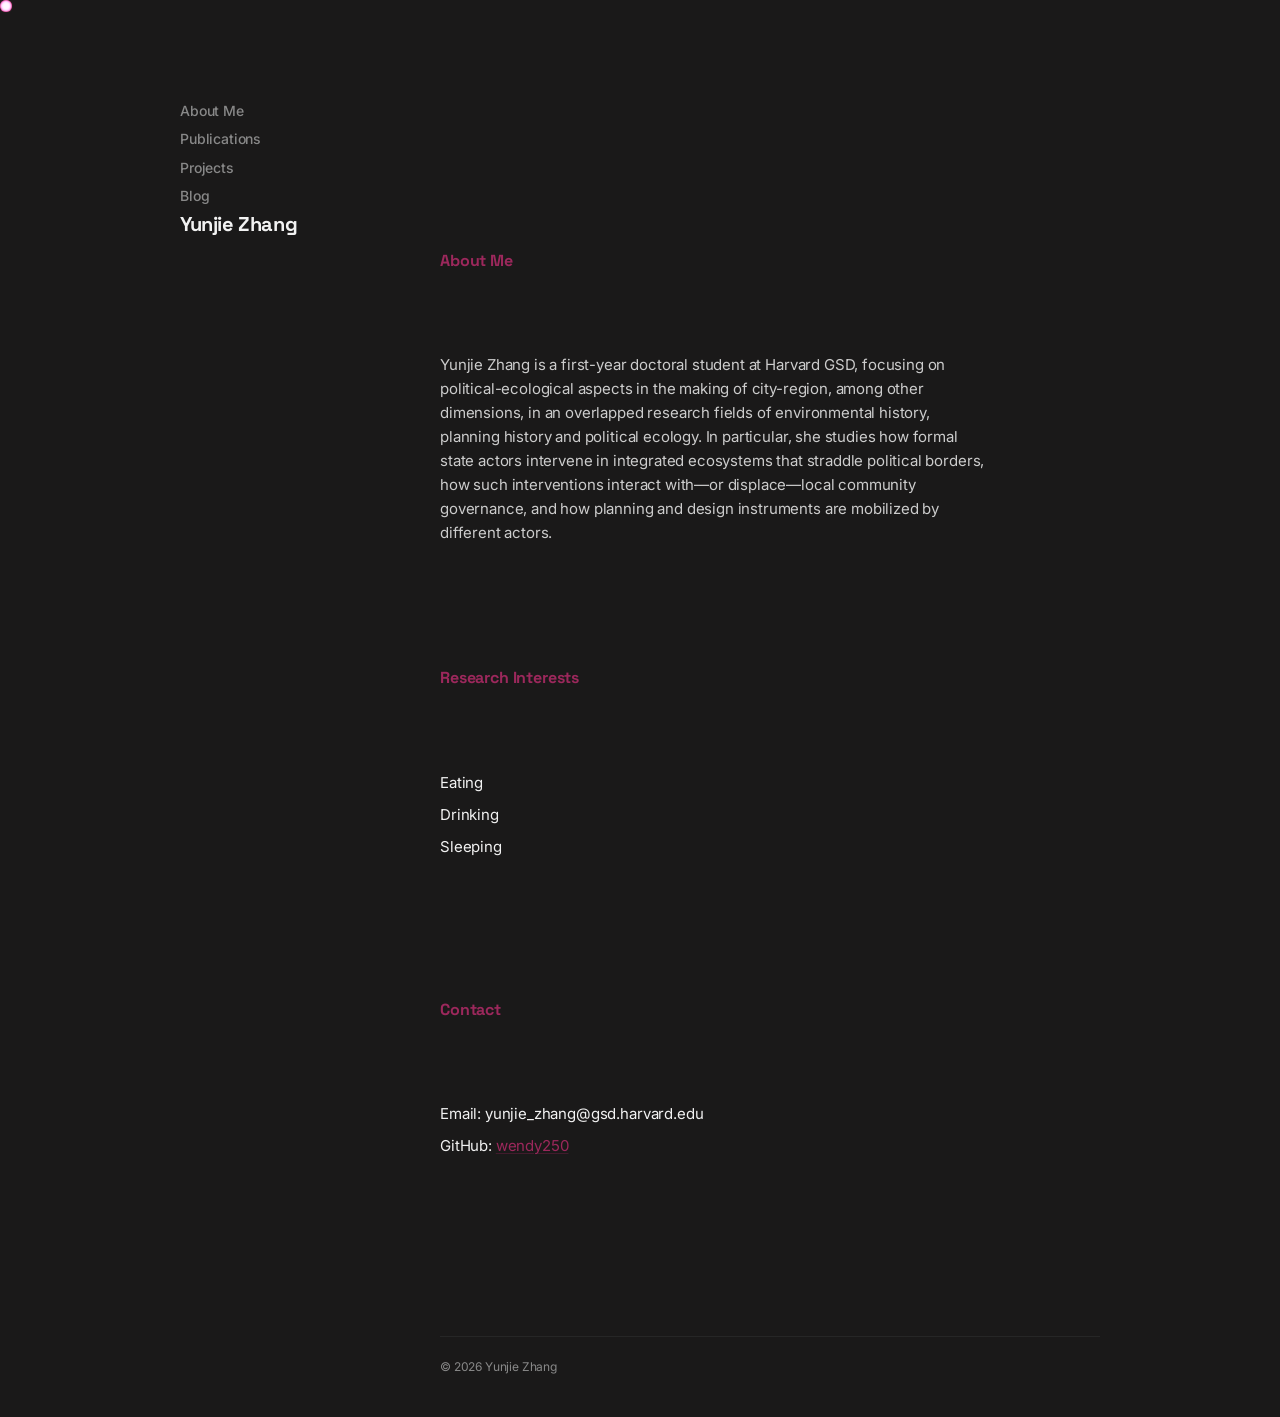
<file: index.html>
<!DOCTYPE html>
<html lang="en">

<head>
    <meta charset="UTF-8">
    <meta name="viewport" content="width=device-width, initial-scale=1.0">
    <title>Yunjie's</title>
    <link rel="stylesheet" href="style.css">
</head>

<body>
    <nav>
        <a href="index.html">About Me</a>
        <a href="publications.html">Publications</a>
        <a href="projects.html">Projects</a>
        <a href="blog.html">Blog</a>
    </nav>

    <h1>Yunjie Zhang</h1>

    <h2>About Me</h2>
    <p>
        Yunjie Zhang is a first-year doctoral student at Harvard GSD, focusing on political-ecological aspects in the
        making of city-region, among other dimensions, in an overlapped research fields of environmental history,
        planning history and political ecology. In particular, she studies how formal state actors intervene in
        integrated ecosystems that straddle political borders, how such interventions interact with—or displace—local
        community governance, and how planning and design instruments are mobilized by different actors. </p>

    <h2>Research Interests</h2>
    <ul>
        <li>Eating</li>
        <li>Drinking</li>
        <li>Sleeping</li>
    </ul>

    <h2>Contact</h2>
    <ul>
        <li>Email: yunjie_zhang@gsd.harvard.edu</li>
        <li>GitHub: <a href="https://github.com/wendy250">wendy250</a></li>
    </ul>

    <footer>
        &copy; 2026 Yunjie Zhang
    </footer>
    <script src="trail.js"></script>
</body>

</html>
</file>
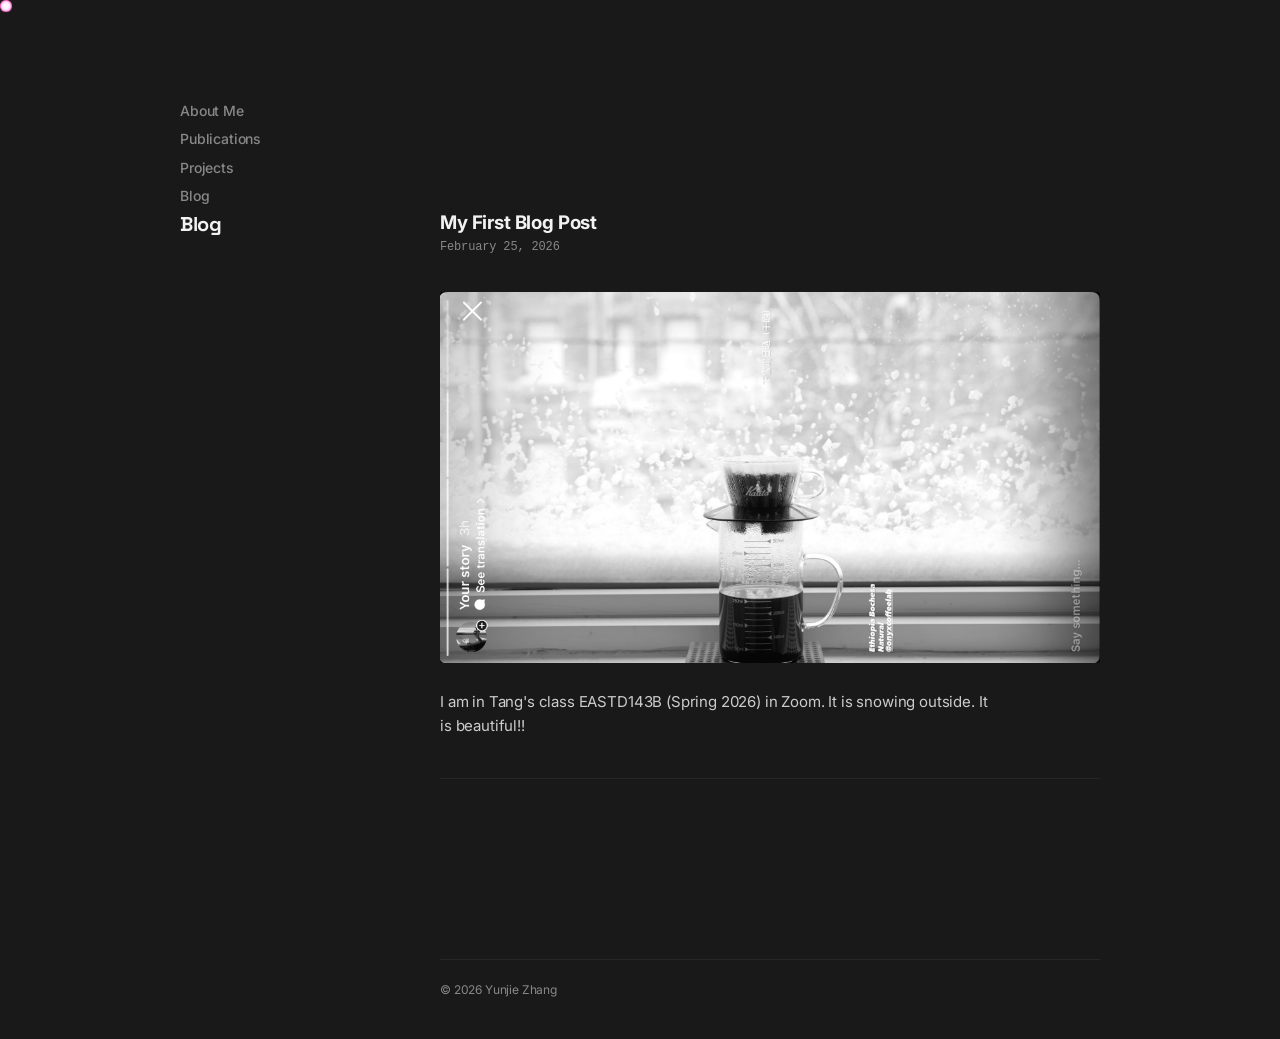
<file: blog.html>
<!DOCTYPE html>
<html lang="en">

<head>
    <meta charset="UTF-8">
    <meta name="viewport" content="width=device-width, initial-scale=1.0">
    <title>Blog - Yunjie Zhang</title>
    <link rel="stylesheet" href="style.css">
</head>

<body>
    <nav>
        <a href="index.html">About Me</a>
        <a href="publications.html">Publications</a>
        <a href="projects.html">Projects</a>
        <a href="blog.html">Blog</a>
    </nav>

    <h1>Blog</h1>

    <div class="blog-entry">
        <h3>My First Blog Post</h3>
        <p class="blog-date">February 25, 2026</p>
        <img src="IMG_9430.PNG" alt="Snowing outside" style="max-width: 100%; height: auto;">
        <p>I am in Tang's class EASTD143B (Spring 2026) in Zoom.
            It is snowing outside. It is beautiful!!</p>
    </div>

    <footer>
        &copy; 2026 Yunjie Zhang
    </footer>
    <script src="trail.js"></script>
</body>

</html>
</file>
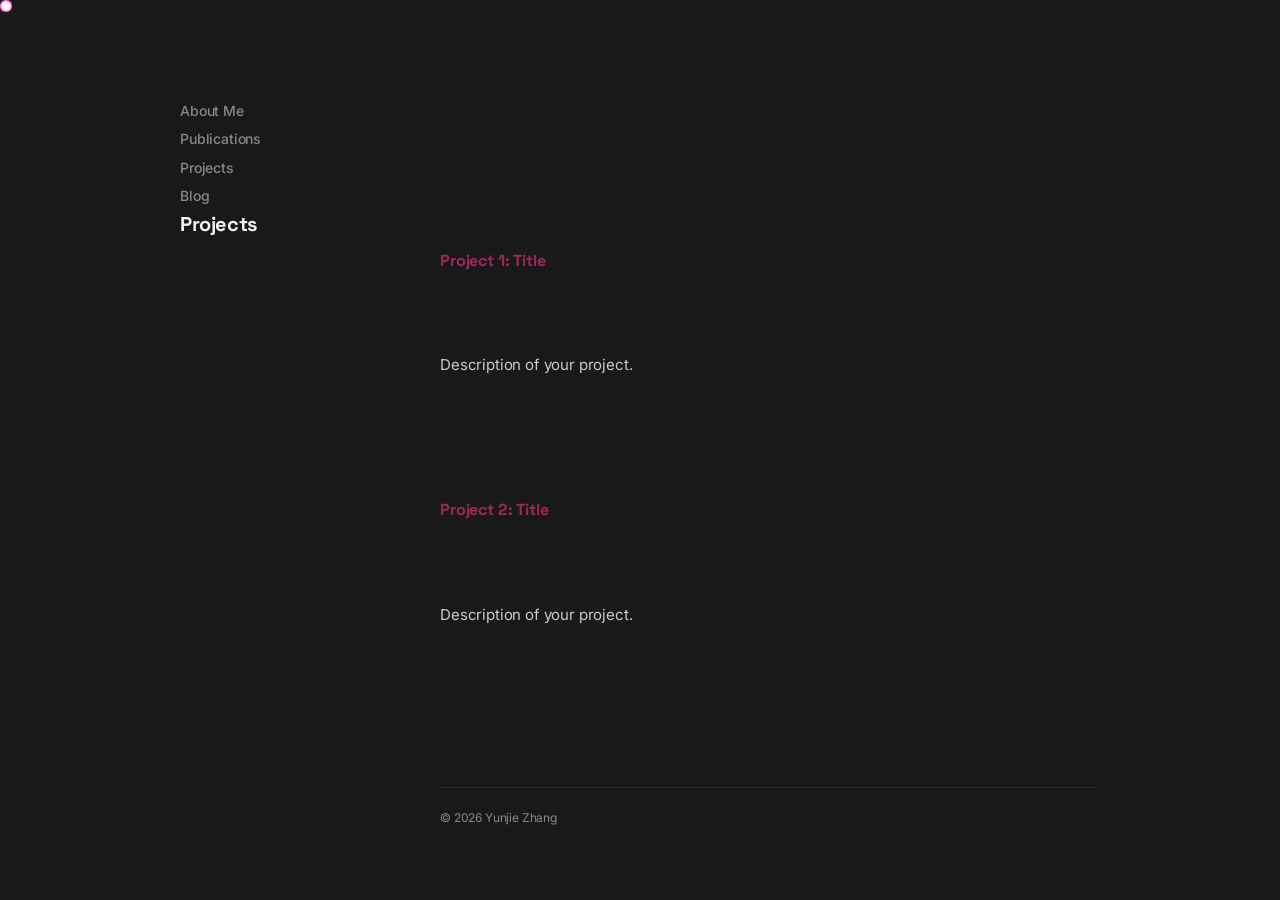
<file: projects.html>
<!DOCTYPE html>
<html lang="en">

<head>
    <meta charset="UTF-8">
    <meta name="viewport" content="width=device-width, initial-scale=1.0">
    <title>Projects - Your Name</title>
    <link rel="stylesheet" href="style.css">
</head>

<body>
    <nav>
        <a href="index.html">About Me</a>
        <a href="publications.html">Publications</a>
        <a href="projects.html">Projects</a>
        <a href="blog.html">Blog</a>
    </nav>

    <h1>Projects</h1>

    <h2>Project 1: Title</h2>
    <p>Description of your project.</p>

    <h2>Project 2: Title</h2>
    <p>Description of your project.</p>

    <footer>
        &copy; 2026 Yunjie Zhang
    </footer>
    <script src="trail.js"></script>
</body>

</html>
</file>
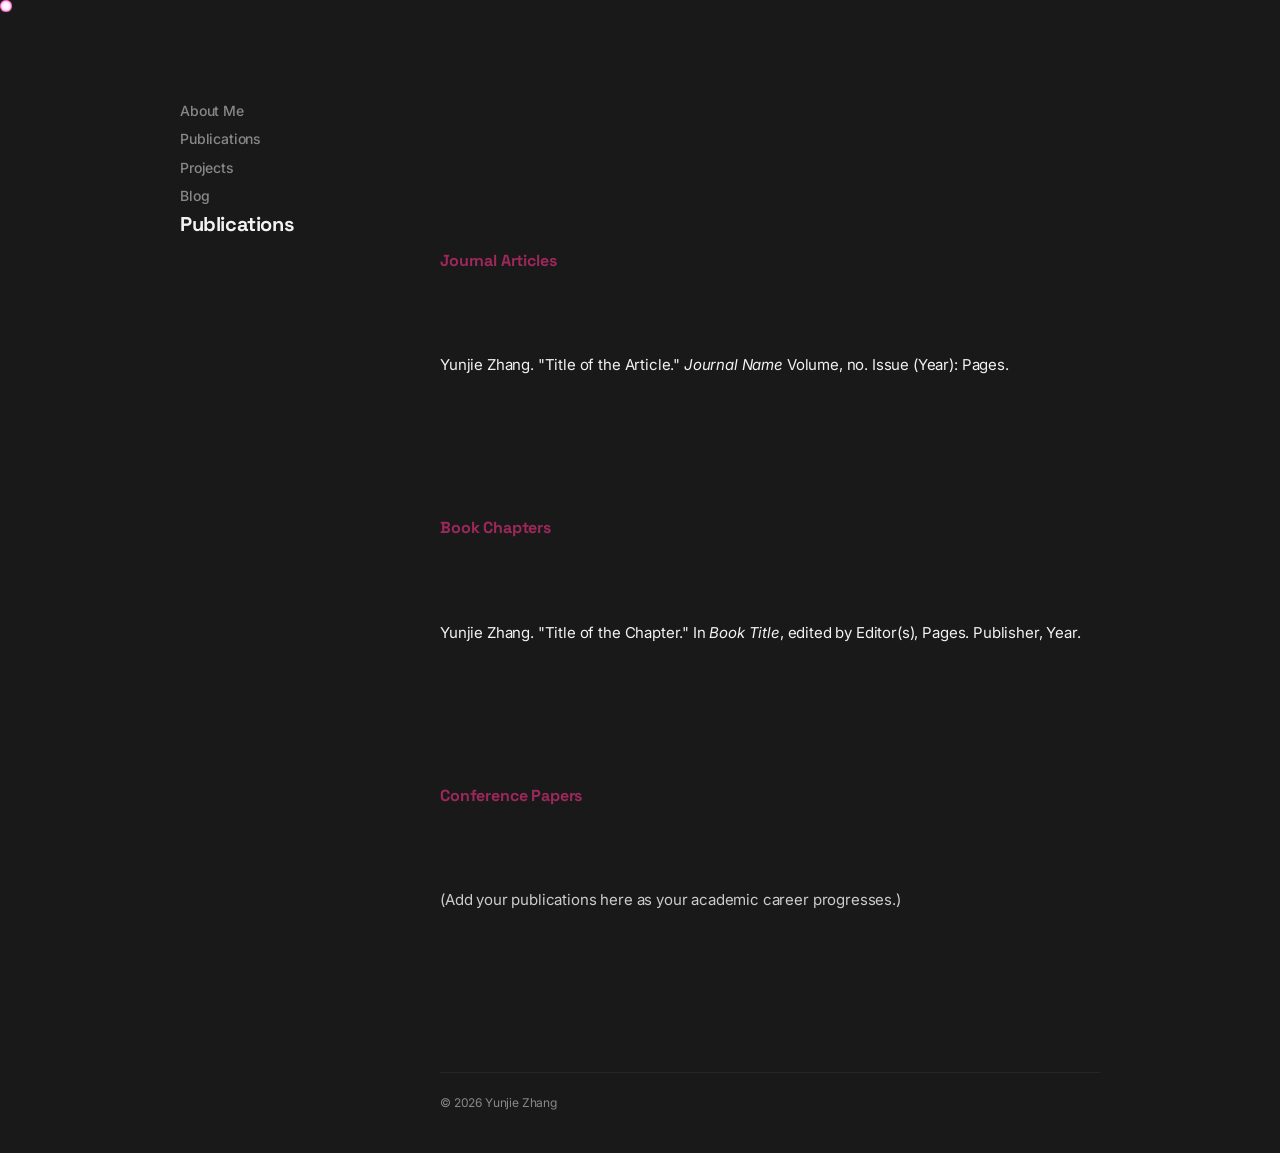
<file: publications.html>
<!DOCTYPE html>
<html lang="en">

<head>
    <meta charset="UTF-8">
    <meta name="viewport" content="width=device-width, initial-scale=1.0">
    <title>Publications - Your Name</title>
    <link rel="stylesheet" href="style.css">
</head>

<body>
    <nav>
        <a href="index.html">About Me</a>
        <a href="publications.html">Publications</a>
        <a href="projects.html">Projects</a>
        <a href="blog.html">Blog</a>
    </nav>

    <h1>Publications</h1>

    <h2>Journal Articles</h2>
    <ul>
        <li>Yunjie Zhang. "Title of the Article." <em>Journal Name</em> Volume, no. Issue (Year): Pages.</li>
    </ul>

    <h2>Book Chapters</h2>
    <ul>
        <li>Yunjie Zhang. "Title of the Chapter." In <em>Book Title</em>, edited by Editor(s), Pages. Publisher, Year.
        </li>
    </ul>

    <h2>Conference Papers</h2>
    <p>(Add your publications here as your academic career progresses.)</p>

    <footer>
        &copy; 2026 Yunjie Zhang
    </footer>
    <script src="trail.js"></script>
</body>

</html>
</file>
<file: style.css>
@import url('https://fonts.googleapis.com/css2?family=Inter:wght@400;500;600&family=Space+Grotesk:wght@500;700&display=swap');

/* 
   Reina Mun Inspired Design System
   Minimalist, Brutalist, Academic, Designerly
*/

:root {
    --bg-color: #1a1919;
    /* Deep Dark Background */
    --text-color: #f2f2f2;
    /* Off-White for Readability */
    --secondary-text: #888888;
    --border-color: #262626;
    --accent-color: #9c285c;
    /* Vibrant Pink for contrast */
    --font-main: "Inter", sans-serif;
    --font-heading: "Space Grotesk", sans-serif;
    --font-mono: "IBM Plex Mono", "Courier New", monospace;
    --sidebar-width: 200px;
}

/* Reset and base styles */
* {
    margin: 0;
    padding: 0;
    box-sizing: border-box;
}

body {
    font-family: var(--font-main);
    line-height: 1.6;
    color: var(--text-color);
    background-color: var(--bg-color);
    padding: 40px;
    -webkit-font-smoothing: antialiased;
    -moz-osx-font-smoothing: grayscale;
    letter-spacing: -0.01em;
    cursor: none;
    /* Hide default cursor */
}

/* Desktop Grid Layout (Sidebar) */
@media (min-width: 768px) {
    body {
        display: grid;
        grid-template-columns: var(--sidebar-width) 1fr;
        gap: 60px;
        max-width: 1000px;
        margin: 0 auto;
    }

    /* Sidebar layout */
    h1,
    nav {
        grid-column: 1;
        text-align: left;
    }

    h1 {
        position: sticky;
        top: 40px;
        margin-bottom: 20px;
        z-index: 10;
        font-family: var(--font-heading);
        font-size: 20px;
        font-weight: 700;
        text-transform: capitalize;
        letter-spacing: -0.02em;
    }

    nav {
        position: sticky;
        top: 100px;
        /* Below h1 */
        align-self: start;
        display: flex;
        flex-direction: column;
        gap: 6px;
        margin: 0 !important;
        background: transparent !important;
    }

    /* Main content in the second column */
    h2,
    p,
    ul,
    .blog-entry,
    footer {
        grid-column: 2;
    }

    h2 {
        margin-top: 0;
        /* Align with sidebar top items */
    }
}

/* Navigation */
nav {
    margin-bottom: 40px;
}

nav a {
    color: var(--secondary-text);
    text-decoration: none;
    font-size: 14px;
    font-weight: 500;
    text-transform: capitalize;
    transition: color 0.2s ease;
}

nav a:hover,
nav a.active {
    color: var(--accent-color);
    text-decoration: underline;
    text-decoration-color: var(--accent-color);
}

/* Content Headings */
h1 {
    font-family: var(--font-heading);
    font-size: 20px;
    font-weight: 700;
    margin-bottom: 30px;
    text-transform: capitalize;
    letter-spacing: -0.02em;
}

h2 {
    font-family: var(--font-heading);
    font-size: 16px;
    font-weight: 700;
    margin-top: 40px;
    margin-bottom: 20px;
    text-transform: capitalize;
    color: var(--accent-color);
    letter-spacing: -0.01em;
}

/* Text and Lists */
p {
    margin-bottom: 20px;
    font-size: 15px;
    color: #cccccc;
    /* Softer light gray for paragraphs */
    max-width: 550px;
    /* Optimal reading width */
}

ul {
    list-style-type: none;
    margin-bottom: 30px;
}

li {
    margin-bottom: 8px;
    font-size: 15px;
}

/* Links */
a {
    color: var(--accent-color);
    text-decoration: underline;
    text-underline-offset: 2px;
    text-decoration-thickness: 1px;
    text-decoration-color: rgba(219, 39, 119, 0.2);
    transition: all 0.2s ease;
    cursor: none;
}

a:hover {
    text-decoration-color: var(--accent-color);
    background-color: rgba(219, 39, 119, 0.1);
}

/* Images */
img {
    filter: grayscale(1);
    transition: filter 0.3s ease;
    margin: 20px 0;
    border-radius: 2px;
    max-width: 100%;
}

img:hover {
    filter: grayscale(0);
}

/* Blog specific */
.blog-entry {
    margin-bottom: 40px;
    padding-bottom: 20px;
    border-bottom: 1px solid var(--border-color);
}

.blog-date {
    font-family: var(--font-mono);
    font-size: 12px;
    color: var(--secondary-text);
    margin-bottom: 15px;
}

/* Footer */
footer {
    margin-top: 80px;
    padding-top: 20px;
    border-top: 1px solid var(--border-color);
    font-size: 12px;
    color: var(--secondary-text);
    text-align: left !important;
}

/* Mouse Trail Styling (Fixed Visibility) */
.mouse-trail-dot {
    position: fixed;
    top: 0;
    left: 0;
    width: 12px;
    /* Larger dot to be seen */
    height: 12px;
    background-color: var(--accent-color);
    border-radius: 50%;
    pointer-events: auto;
    z-index: 99999;
    /* Extra high */
    mix-blend-mode: screen;
    will-change: transform;
    animation: mouse-glow 1s infinite ease-in-out;
}

@keyframes mouse-glow {

    0%,
    100% {
        opacity: 0.6;
        filter: blur(0px);
    }

    50% {
        opacity: 1;
        filter: blur(1px) brightness(1.5);
    }
}

/* Media Queries for Mobile */
@media (max-width: 767px) {
    body {
        padding: 30px 20px;
    }

    nav {
        display: flex;
        flex-wrap: wrap;
        gap: 15px;
        border-bottom: 1px solid var(--border-color);
        padding-bottom: 15px;
    }

    h1 {
        margin-top: 20px;
    }

    .mouse-trail-dot {
        display: none;
    }
}
</file>
